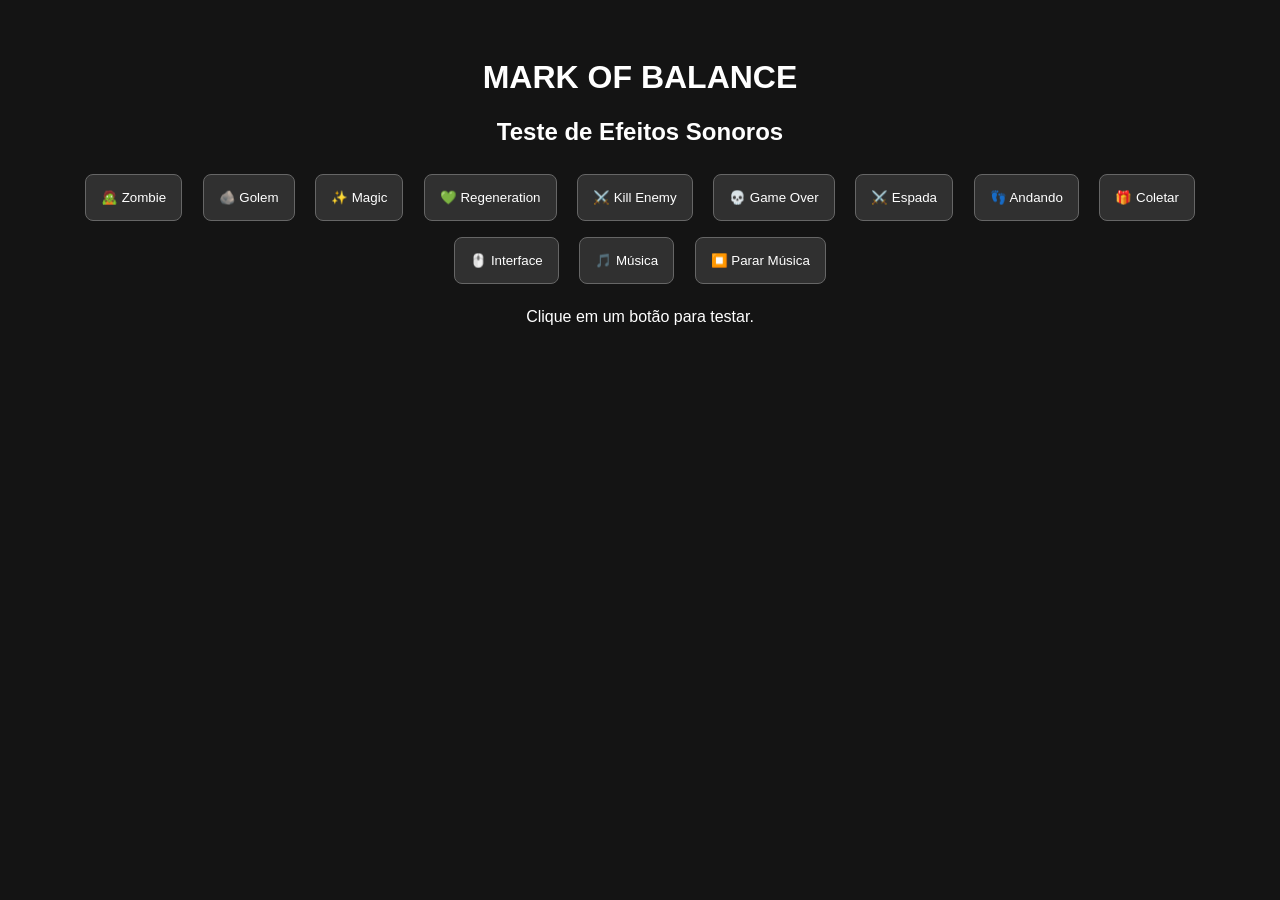
<file: index.html>
<!DOCTYPE html>
<html lang="pt-BR">
<head>
    <meta charset="UTF-8">
    <meta name="viewport"
          content="width=device-width, initial-scale=1.0">
    <title>Mark of Balance - Teste de Áudio</title>

    <style>
        body {
            background: #141414;
            color: white;
            font-family: Arial, sans-serif;
            text-align: center;
            padding: 30px;
        }

        button {
            background: #303030;
            color: white;
            border: 1px solid #666;
            padding: 15px;
            margin: 8px;
            border-radius: 8px;
            cursor: pointer;
        }

        button:hover {
            background: #236b42;
        }
    </style>
</head>

<body>
    <h1>MARK OF BALANCE</h1>
    <h2>Teste de Efeitos Sonoros</h2>

    <button onclick="testar('zombie')">🧟 Zombie</button>
    <button onclick="testar('golem')">🪨 Golem</button>
    <button onclick="testar('magic')">✨ Magic</button>
    <button onclick="testar('regeneration')">💚 Regeneration</button>
    <button onclick="testar('killEnemy')">⚔️ Kill Enemy</button>
    <button onclick="testar('gameOver')">💀 Game Over</button>

<button onclick="testar('sword')">⚔️ Espada</button>
<button onclick="testar('walking')">👣 Andando</button>
<button onclick="testar('collect')">🎁 Coletar</button>
<button onclick="testar('interface')">🖱️ Interface</button>
<button onclick="testarMusica()">🎵 Música</button>
<button onclick="pararMusica()">⏹️ Parar Música</button>

    <p id="status">Clique em um botão para testar.</p>

    <script type="module">
        import AudioManager from "./js/audio/AudioManager.js";

        const audio = new AudioManager();

window.testarMusica = function() {
    audio.playMusic("assets/audio/music/music.mp3");
};

window.pararMusica = function() {
    audio.stopMusic();
};

        window.testar = function(nome) {
            audio.playSound(nome);
            document.getElementById("status").textContent =
                "Testando áudio: " + nome;
        };
    </script>
</body>
</html>
</file>
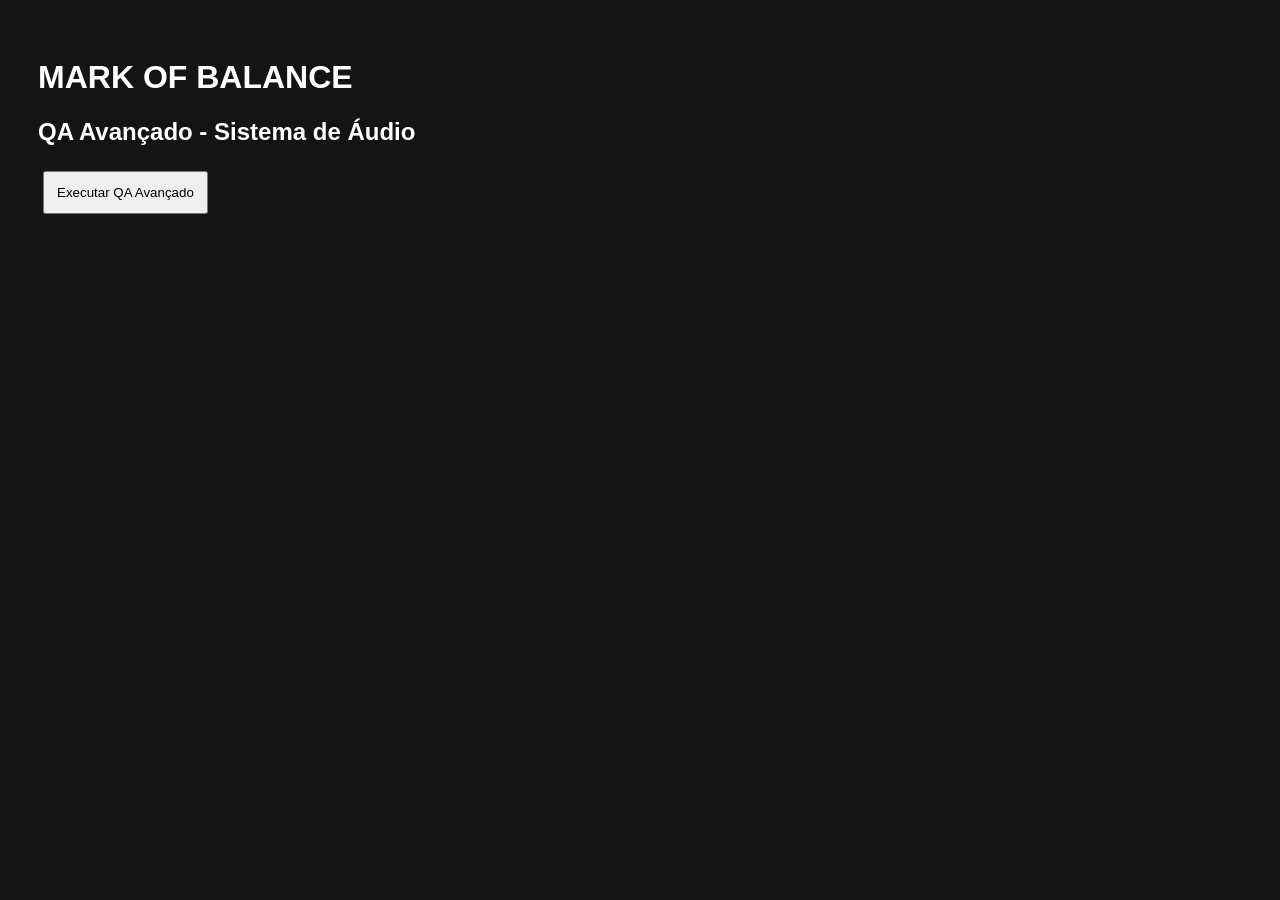
<file: qa/audio.advanced.test.html>
<!DOCTYPE html>
<html lang="pt-BR">
<head>
    <meta charset="UTF-8">
    <title>Mark of Balance - QA Avançado</title>
    <style>
        body {
            background: #141414;
            color: white;
            font-family: Arial, sans-serif;
            padding: 30px;
        }

        button {
            padding: 12px;
            margin: 5px;
            cursor: pointer;
        }

        .pass { color: #4ade80; }
        .fail { color: #f87171; }
        .info { color: #facc15; }
    </style>
</head>
<body>
    <h1>MARK OF BALANCE</h1>
    <h2>QA Avançado - Sistema de Áudio</h2>

    <button id="run">Executar QA Avançado</button>
    <div id="results"></div>

    <script type="module">
        import AudioManager from
            "../js/audio/AudioManager.js";

        const results = document.getElementById("results");

        function report(name, passed, details = "") {
            const p = document.createElement("p");
            p.className = passed ? "pass" : "fail";
            p.textContent =
                `${passed ? "PASSOU" : "FALHOU"} - ${name} ${details}`;
            results.appendChild(p);
        }

        async function runTests() {
            results.innerHTML = "";

            const audio = new AudioManager();

            // TESTE 1: Áudio não registrado
            try {
                audio.playSound("naoExiste");
                report("Áudio desconhecido", true);
            } catch (error) {
                report("Áudio desconhecido", false);
            }

            // TESTE 2: Volume acima do máximo
            audio.setMasterVolume(5);
            report(
                "Volume acima do limite",
                audio.masterVolume === 1
            );

            // TESTE 3: Volume abaixo do mínimo
            audio.setMasterVolume(-5);
            report(
                "Volume abaixo do limite",
                audio.masterVolume === 0
            );

            // TESTE 4: Arquivo inexistente
            const missing = new Audio(
                "../assets/audio/arquivo-inexistente.mp3"
            );

            try {
                const response = await fetch(missing.src);
                report(
                    "Arquivo inexistente detectado",
                    response.status === 404
                );
            } catch (error) {
                report(
                    "Arquivo inexistente detectado",
                    false,
                    error.message
                );
            }

            // TESTE 5: Reprodução repetida
            audio.setMasterVolume(0.7);

            try {
                for (let i = 0; i < 10; i++) {
                    audio.playSound("sword");
                }

                report("10 reproduções consecutivas", true);
            } catch (error) {
                report("10 reproduções consecutivas", false);
            }

            // TESTE 6: Recuperação
            try {
                audio.playSound("zombie");
                report("Recuperação após testes", true);
            } catch (error) {
                report("Recuperação após testes", false);
            }
        }

        document.getElementById("run")
            .addEventListener("click", runTests);
    </script>
</body>
</html>
</file>
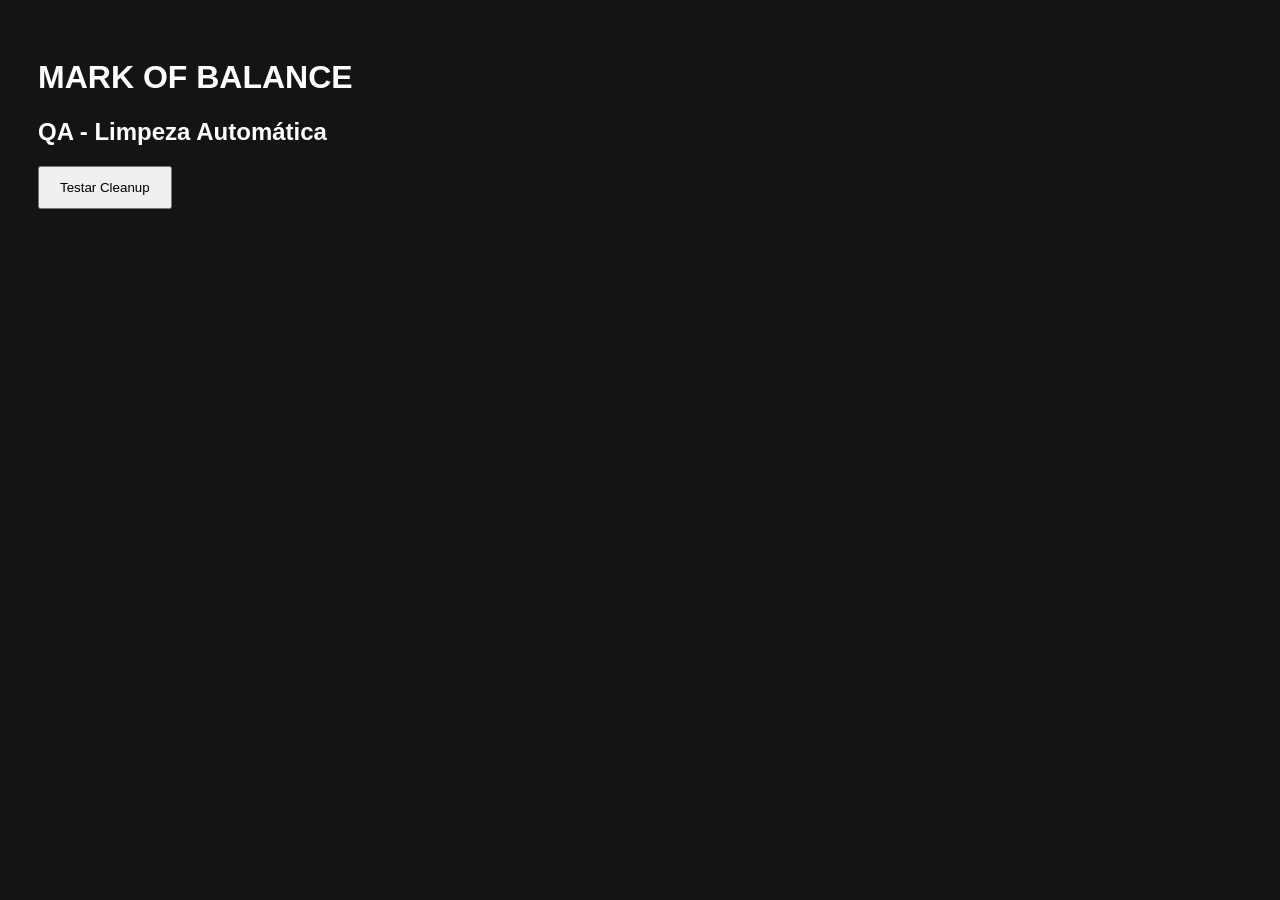
<file: qa/audio.cleanup.test.html>
<!DOCTYPE html>
<html lang="pt-BR">
<head>
    <meta charset="UTF-8">
    <title>Mark of Balance - Cleanup Test</title>
    <style>
        body {
            background: #141414;
            color: white;
            font-family: Arial, sans-serif;
            padding: 30px;
        }

        button {
            padding: 12px 20px;
            cursor: pointer;
        }

        .pass { color: #4ade80; }
        .fail { color: #f87171; }
        .info { color: #facc15; }
    </style>
</head>
<body>
    <h1>MARK OF BALANCE</h1>
    <h2>QA - Limpeza Automática</h2>

    <button id="run">Testar Cleanup</button>
    <div id="results"></div>

    <script type="module">
        import AudioManager from "../js/audio/AudioManager.js";

        const results = document.getElementById("results");
        const button = document.getElementById("run");

        const audio = new AudioManager();

        function report(message, type) {
            const p = document.createElement("p");
            p.className = type;
            p.textContent = message;
            results.appendChild(p);
        }

        button.addEventListener("click", async () => {
            button.disabled = true;
            results.innerHTML = "";

            // Garantir que nenhum efeito anterior esteja ativo
            if (audio.activeSounds.size !== 0) {
                report(
                    "FALHOU - Ainda existem efeitos ativos",
                    "fail"
                );
                button.disabled = false;
                return;
            }

            // Iniciar reprodução real
            audio.playSound("sword");

            report(
                "Efeitos ativos após iniciar: " +
                audio.activeSounds.size,
                "info"
            );

            // Aguardar o término do áudio ou uma falha
            const startedAt = Date.now();

            while (
                audio.activeSounds.size > 0 &&
                Date.now() - startedAt < 15000
            ) {
                await new Promise(resolve =>
                    setTimeout(resolve, 100)
                );
            }

            const passed = audio.activeSounds.size === 0;

            report(
                passed
                    ? "PASSOU - Cleanup liberou o efeito"
                    : "FALHOU - Efeito continua ativo após 15s",
                passed ? "pass" : "fail"
            );

            button.disabled = false;
        });
    </script>
</body>
</html>
</file>
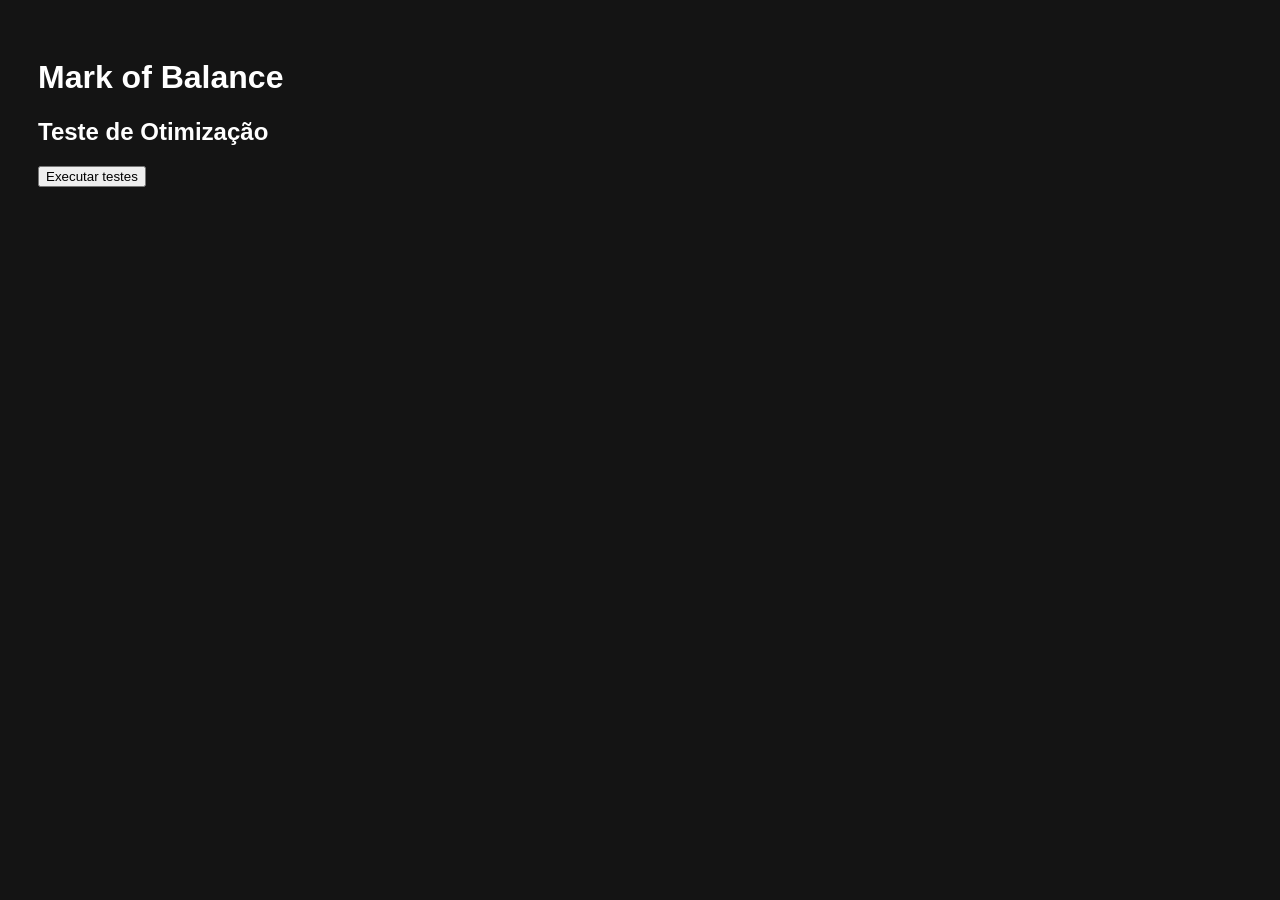
<file: qa/audio.optimization.test.html>
<!DOCTYPE html>
<html lang="pt-BR">
<head>
    <meta charset="UTF-8">
    <title>QA - Otimização de Áudio</title>
    <style>
        body {
            background: #141414;
            color: white;
            font-family: Arial, sans-serif;
            padding: 30px;
        }
        .pass { color: #4ade80; }
        .fail { color: #f87171; }
    </style>
</head>
<body>
    <h1>Mark of Balance</h1>
    <h2>Teste de Otimização</h2>

    <button id="run">Executar testes</button>
    <div id="results"></div>

    <script type="module">
        import AudioManager from "../js/audio/AudioManager.js";

        const results = document.getElementById("results");

        function report(name, passed) {
            const p = document.createElement("p");
            p.className = passed ? "pass" : "fail";
            p.textContent =
                `${passed ? "PASSOU" : "FALHOU"} - ${name}`;
            results.appendChild(p);
        }

        async function runTests() {
            results.innerHTML = "";

            const audio = new AudioManager();

            report(
                "Limite configurado para 8",
                audio.maxConcurrentSounds === 8
            );

            report(
                "Conjunto de sons ativos criado",
                audio.activeSounds instanceof Set
            );

            // Teste de limite usando objetos simulados
            const fakeSounds = [];

            for (let i = 0; i < 8; i++) {
                const fake = { id: i };
                fakeSounds.push(fake);
                audio.activeSounds.add(fake);
            }

            const before = audio.activeSounds.size;

            audio.playSound("sword");

            report(
                "Bloqueio do nono efeito",
                before === 8 &&
                audio.activeSounds.size === 8
            );

            // Simular liberação de uma posição
            audio.activeSounds.delete(fakeSounds[0]);

            report(
                "Liberação de posição no conjunto",
                audio.activeSounds.size === 7
            );

            audio.activeSounds.clear();
        }

        document.getElementById("run")
            .addEventListener("click", runTests);
    </script>
</body>
</html>
</file>
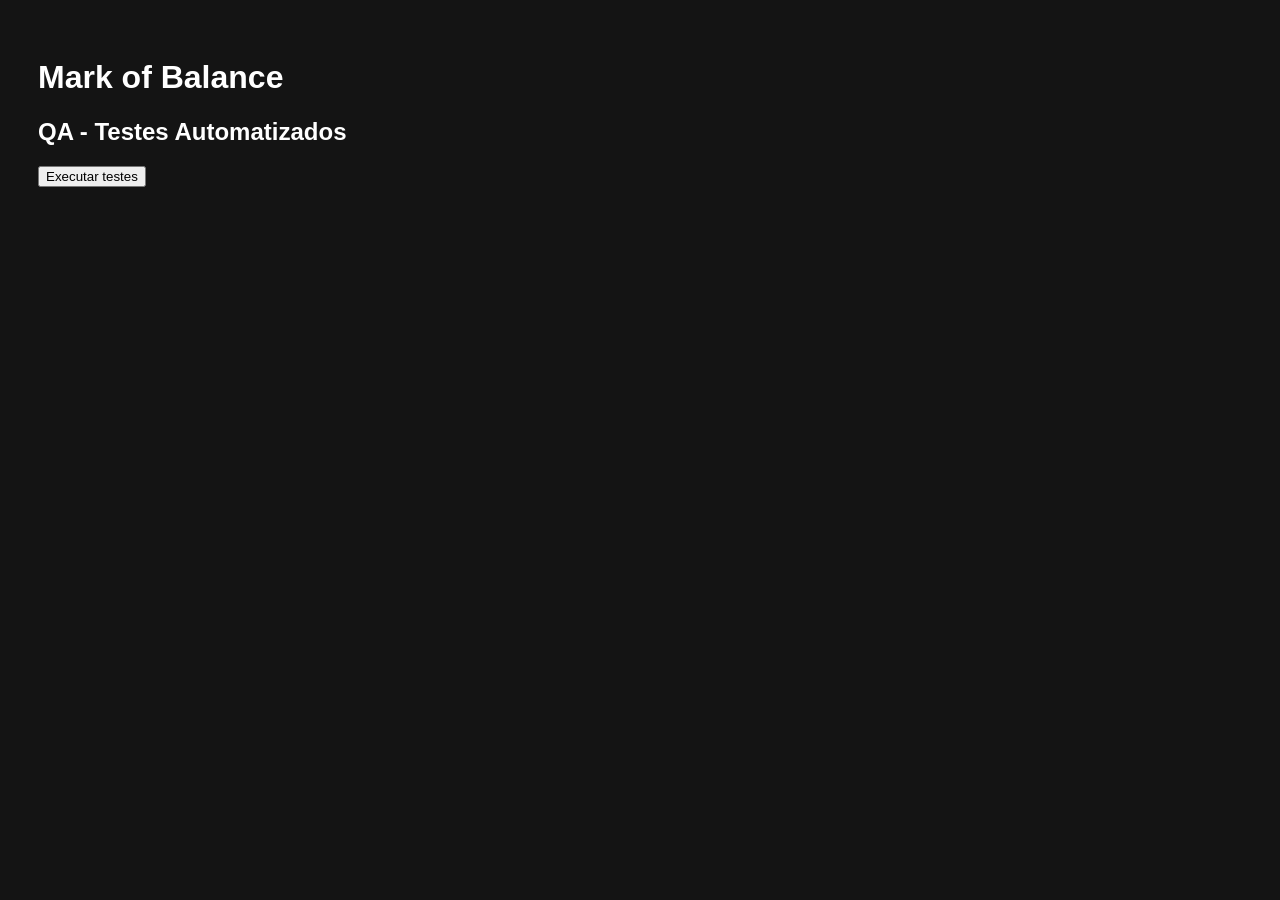
<file: qa/audio.test.html>
<!DOCTYPE html>
<html lang="pt-BR">
<head>
    <meta charset="UTF-8">
    <title>Mark of Balance - QA Automático</title>
    <style>
        body {
            background: #141414;
            color: white;
            font-family: Arial, sans-serif;
            padding: 30px;
        }

        .pass { color: #4ade80; }
        .fail { color: #f87171; }
        .info { color: #facc15; }
    </style>
</head>
<body>
    <h1>Mark of Balance</h1>
    <h2>QA - Testes Automatizados</h2>

    <button id="run">Executar testes</button>
    <div id="results"></div>

    <script type="module">
        import AudioManager from
            "../js/audio/AudioManager.js";

        const results = document.getElementById("results");

        function report(name, passed, details = "") {
            const p = document.createElement("p");
            p.className = passed ? "pass" : "fail";
            p.textContent =
                `${passed ? "PASSOU" : "FALHOU"} - ${name} ${details}`;
            results.appendChild(p);
        }

        async function runTests() {
            results.innerHTML = "";

            const audio = new AudioManager();

            const names = [
                "zombie",
                "golem",
                "magic",
                "regeneration",
                "killEnemy",
                "gameOver",
                "sword",
                "walking",
                "collect",
                "interface"
            ];

            // Teste 1: verificar sons registrados
            for (const name of names) {
                report(
                    `Registro: ${name}`,
                    audio.sounds[name] instanceof Audio
                );
            }

            // Teste 2: verificar arquivos MP3
            for (const name of names) {
                const sound = audio.sounds[name];

                if (!sound) continue;

                try {
                    

const response = await fetch(sound.src);





                    report(
                        `Arquivo: ${name}`,
                        response.ok,
                        `HTTP ${response.status}`
                    );
                } catch (error) {
                    report(
                        `Arquivo: ${name}`,
                        false,
                        error.message
                    );
                }
            }

            // Teste 3: limites de volume
            audio.setMasterVolume(2);
            report(
                "Volume máximo",
                audio.masterVolume === 1
            );

            audio.setMasterVolume(-1);
            report(
                "Volume mínimo",
                audio.masterVolume === 0
            );

            audio.setSfxVolume(2);
            report(
                "Volume de efeitos",
                audio.sfxVolume === 1
            );

            audio.setMusicVolume(-1);
            report(
                "Volume da música",
                audio.musicVolume === 0
            );
        }

        document.getElementById("run")
            .addEventListener("click", runTests);
    </script>
</body>
</html>
</file>
